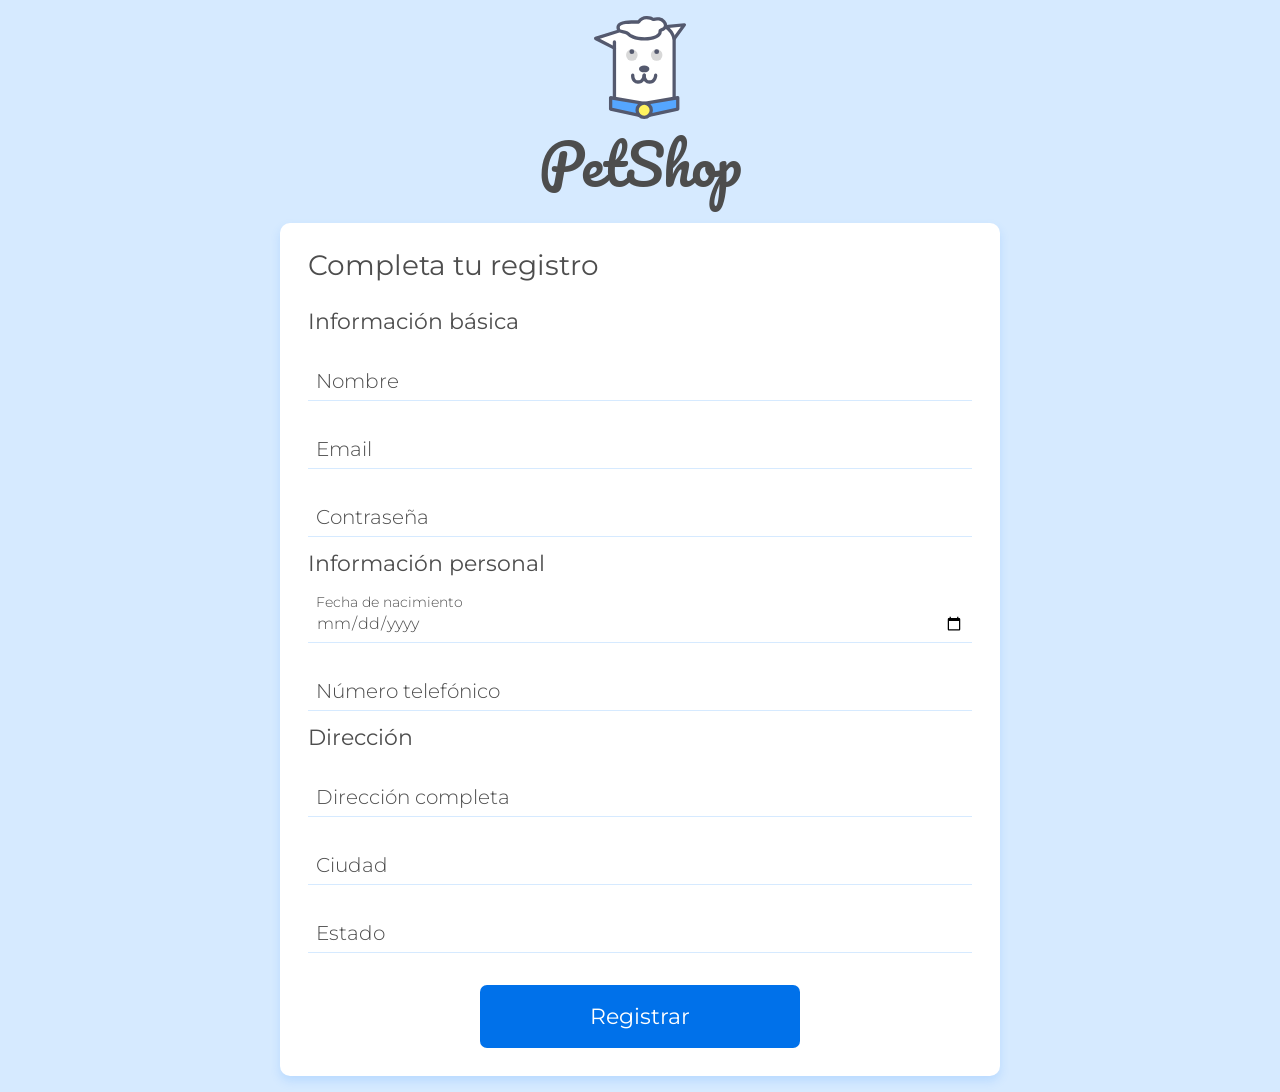
<file: index.html>
<!DOCTYPE html>
<html lang="es">
<head>
    <meta charset="UTF-8">
    <meta name="viewport" content="width=device-width, initial-scale=1.0">
    <title>Doguito Petshop | Crear cuenta</title>
    <link href="https://fonts.googleapis.com/css2?family=Montserrat:wght@300;400&display=swap" rel="stylesheet">
    <link href="https://fonts.googleapis.com/css2?family=Pacifico&display=swap" rel="stylesheet">
    <link rel="stylesheet" href="./assets/css/base/base.css">
    <link rel="stylesheet" href="./assets/css/registro.css">
    <link rel="stylesheet" href="./assets/css/componentes/card.css">
    <link rel="stylesheet" href="./assets/css/componentes/inputs.css">
    <link rel="stylesheet" href="./assets/css/componentes/button.css">
</head>
<body>
    <main class="container flex flex--column flex--center">
        <div class="cadastro-cabecalho">
            <img src="./assets/img/doguito.svg" alt="Logo Doguito" class="registry-header__logo">
            <h1 class="registry-header__title">PetShop</h1>
        </div>
        <section class="cartao">
            <h2 class="card__title">Completa tu registro</h2>
            <form action="./registro_concluido.html" class="formulario flex flex--column">
                <fieldset>
                    <legend class="form__label">Información básica</legend>
                    <div class="input-container">
                        <input name="name" id="name" class="input" type="text" placeholder="Nombre" required data-tipo="nombre">
                        <label class="input-label" for="name">Nombre</label>
                        <span class="input-message-error">Este campo no es valido</span>
                    </div>
                    <div class="input-container">
                        <input name="email" id="email" class="input" type="email" placeholder="Email" required data-tipo="email">
                        <label class="input-label" for="email">Email</label>
                        <span class="input-message-error">Este campo no es valido</span>
                    </div>
                    <div class="input-container">
                        <input name="password" id="password" class="input" type="password" placeholder="Contraseña" required pattern="^(?=.*[A-Za-z])(?=.*\d)[A-Za-z\d]{8,}$" title="Min 8 caracteres,debe contener números y letras" data-tipo="password">
                        <label class="input-label" for="password">Contraseña</label>
                        <span class="input-message-error">Este campo no es valido</span>
                    </div>
                </fieldset>
                <fieldset>
                    <legend class="form__label">Información personal</legend>
                    <div class="input-container ">
                        <input name="birth" id="birth" class="input" type="date" placeholder="Fecha de nacimento" data-tipo="nacimiento" required>
                        <label class="input-label" for="birth">Fecha de nacimiento</label>
                        <span class="input-message-error">Este campo no es valido</span>
                    </div>
                    <div class="input-container">
                        <input name="phoneNumber" id="phoneNumber" class="input" type="text" placeholder="Número telefónico" pattern="\d{10}" maxlength="10" minlength="10"  data-tipo="telefono" required>
                        <label class="input-label" for="phoneNumber">Número telefónico</label>
                        <span class="input-message-error">Este campo no es valido</span>
                    </div>
                </fieldset>
                <fieldset>
                    <legend class="form__label">Dirección</legend>
                    <div class="input-container">
                        <input name="address" id="address" class="input" type="text" placeholder="Dirección" required pattern="[\s\S]{10,40}" data-tipo="direccion">
                        <label class="input-label" for="cep">Dirección completa</label>
                        <span class="input-message-error">Este campo no es valido</span>
                    </div>
                    <div class="input-container">
                        <input name="city" id="city" class="input" type="text" placeholder="Ciudad" data-tipo="ciudad" pattern="[\s\S]{4,30}" required>
                        <label class="input-label" for="city">Ciudad</label>
                        <span class="input-message-error">Este campo no es valido</span>
                    </div>
                    <div class="input-container">
                        <input name="state" id="state" class="input" type="text" placeholder="Estado" data-tipo="estado" pattern="[\s\S]{4,30}" required>
                        <label class="input-label" for="state">Estado</label>
                        <span class="input-message-error">Este campo no es valido</span>
                    </div>
                </fieldset>
                <button class="button">Registrar</a>
            </form>
        </section>
    </main>
    <script src="./js/app.js" type="module"></script>
</body>
</html>
</file>
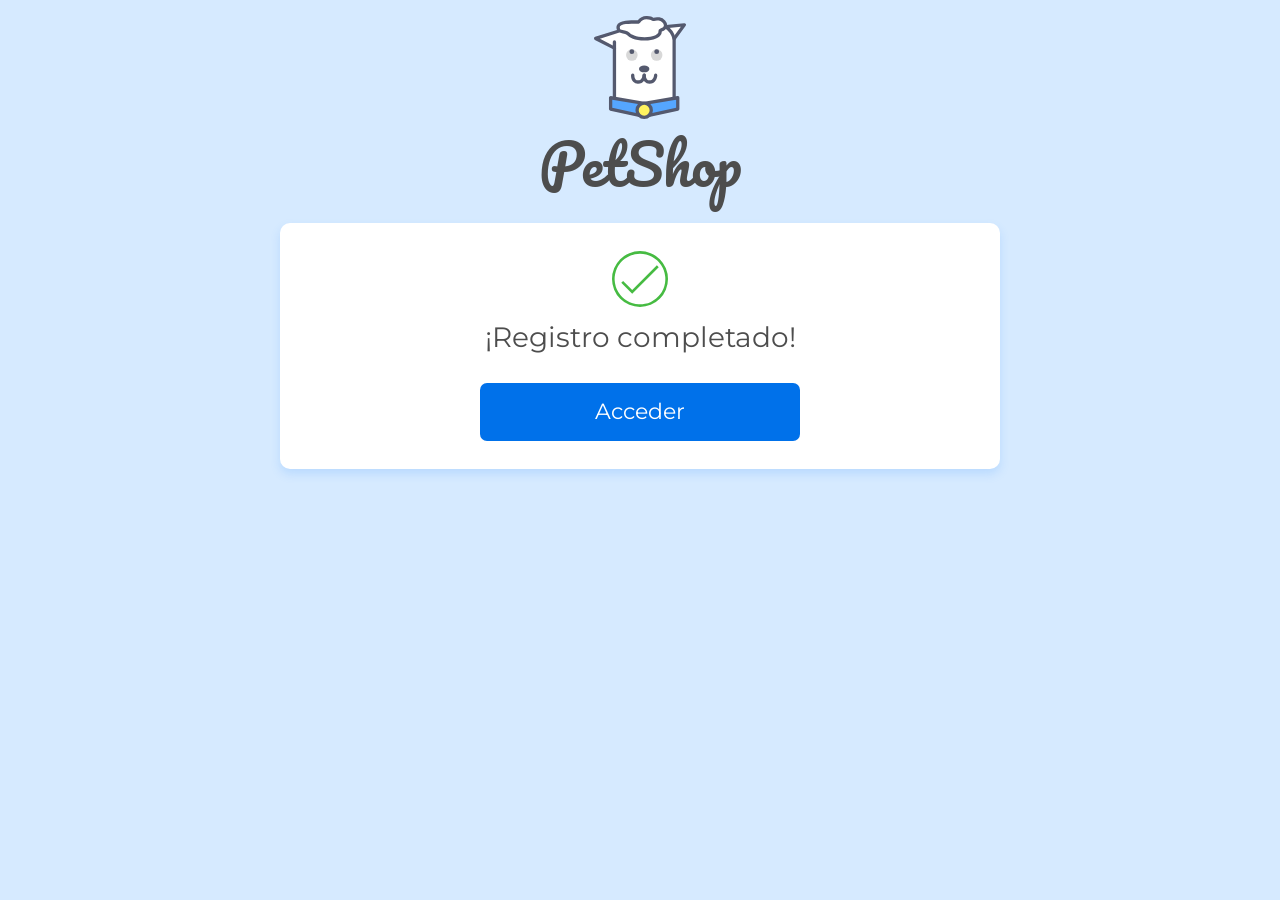
<file: registro_concluido.html>
<!DOCTYPE html>
<html lang="es">
  <head>
    <meta charset="UTF-8" />
    <meta name="viewport" content="width=device-width, initial-scale=1.0" />
    <title>Doguito Petshop | Registro concluído</title>
    <link
      href="https://fonts.googleapis.com/css2?family=Montserrat:wght@300;400&display=swap"
      rel="stylesheet"
    />
    <link
      href="https://fonts.googleapis.com/css2?family=Pacifico&display=swap"
      rel="stylesheet"
    />
    <link rel="stylesheet" href="./assets/css/base/base.css" />
    <link rel="stylesheet" href="./assets/css/cadastro_concluido.css" />
    <link rel="stylesheet" href="./assets/css/componentes/card.css" />
    <link rel="stylesheet" href="./assets/css/componentes/inputs.css" />
    <link rel="stylesheet" href="./assets/css/componentes/button.css" />
  </head>
  <body>
    <main class="container flex flex--column flex--center">
      <div class="cadastro-cabecalho">
        <img
          src="./assets/img/doguito.svg"
          alt="Logo Doguito"
          class="registry-header__logo"
        />
        <h1 class="registry-header__title">PetShop</h1>
      </div>
      <section class="registry-card cartao">
        <span class="registry-card__icon-complete"></span>
        <h1 class="registry-card__title card__title">¡Registro completado!</h1>
        <a href="index.html" class="button">Acceder</a>
      </section>
    </main>
  </body>
</html>
</file>
<file: assets/css/base/base.css>
@import url(reset.css);
@import url(variables.css);

body {
  background-color: var(--secondary-color);
  color: var(--contrast-dark-color);
  font-family: var(--font-family-body);
  overflow-x: hidden;
}

.container {
  padding-right: 1rem;
  padding-left: 1rem;
}

.flex {
  display: flex;
}

.flex--center {
  align-items: center;
  justify-content: center;
}

.flex--column {
  flex-direction: column;
}

@media (min-width: 800px) {
  .container {
    padding-right: 2.5rem;
    padding-left: 2.5rem;
  }
}

@media (min-width: 1200px) {
  .container {
    padding-left: calc((100vw - 900px) / 2);
    padding-right: calc((100vw - 900px) / 2);
  }
}
</file>
<file: assets/css/registro.css>
.cadastro-cabecalho {
  display: flex;
  flex-direction: column;
  align-items: center;
  padding-top: 1rem;
}

.registry-header__logo {
  width: 2.625rem;
  margin-bottom: 0.5rem;
}

.registry-header__title {
  font-family: var(--font-family-logo);
  font-size: var(--font-size-logo);
  margin-bottom: 1rem;
}

@media (min-width: 800px) {
  .registry-header__logo {
    width: 5.75rem;
    margin-bottom: 1rem;
  }

  .registry-header__title {
    margin-bottom: 2rem;
  }
}
</file>
<file: assets/css/componentes/card.css>
.cartao {
  background-color: var(--contrast-light-color);
  border-radius: 10px;
  box-shadow: var(--shadow);
  width: 100%;
  max-width: 45rem;
  padding: 1.75rem;
  box-sizing: border-box;
  margin-bottom: 1rem;
}

.card__title {
  font-size: var(--font-size-card-title);
  margin-bottom: 1rem;
}
</file>
<file: assets/css/componentes/inputs.css>
.formulario {
  margin-top: 2rem;
}

.form__label {
  font-size: var(--font-size-form-fieldset);
  margin-bottom: 1rem;
}

.input-container {
  font-weight: var(--font-weigth-input);
  position: relative;
  margin-bottom: 1rem;
  display: flex;
  flex-direction: column;
  justify-content: flex-end;
  box-sizing: border-box;
}

.input {
  box-sizing: border-box;
  border-bottom: 1px solid var(--secondary-color);
  padding: 1.375rem 0.5rem 0.5rem;
  height: 3.25rem;
  width: 100%;
}

.input::placeholder {
  visibility: hidden;
  color: #00000000;
}

.input:focus {
  outline: none;
}

.input-label {
  position: absolute;
  top: 1.375rem;
  left: 0.5rem;
  font-size: var(--font-size-input-label);

  transition: all 0.25s;
}

.input:not(:placeholder-shown) + .input-label,
.input:focus + .input-label {
  font-size: 0.875rem;
  top: 0.25rem;
  transition: all 0.25s;
}

.input-container--invalid {
  margin-bottom: 0.5rem;
}

.input-container--invalid .input {
  border: 1px solid var(--warning-color);
  border-radius: 7px;
}

.input-container--invalid .input-label {
  color: var(--warning-color);
}

.input-message-error {
  display: none;
}

.input-container--invalid .input-message-error {
  color: var(--warning-color);
  display: block;
  margin-top: 0.5rem;
  padding-left: 0.5rem;
}

.textarea {
  box-sizing: border-box;
  border: 1px solid var(--secondary-color);
  padding: 0.5rem;
  border-radius: 7px;
  width: 100%;
  min-height: 3rem;
}

.textarea-container {
  position: relative;
  margin-top: 2rem;
  margin-bottom: 1rem;
  font-weight: var(--font-weigth-input);
}

.textarea::placeholder {
  visibility: hidden;
}

.textarea:focus {
  outline: none;
}

.textarea-label {
  position: absolute;
  top: 0.5rem;
  left: 0.5rem;
  font-size: var(--font-size-input-label);
  transition: all 0.25s;
}

.textarea:not(:placeholder-shown) + .textarea-label,
.textarea:focus + .textarea-label {
  font-size: 0.875rem;
  top: -1.25rem;
  transition: all 0.25s;
}

.textarea-container--invalid {
  margin-bottom: 0.5rem;
}

.textarea-container--invalid .textarea {
  border: 1px solid var(--warning-color);
}

.textarea-container--invalid .textarea-label {
  color: var(--warning-color);
}

.textarea-mensagem-erro {
  display: none;
}

.textarea-container--invalid .textarea-mensagem-erro {
  display: block;
  color: var(--warning-color);
  margin-top: 0.5rem;
  padding-left: 0.5rem;
}
</file>
<file: assets/css/componentes/button.css>
.button {
  display: block;
  background-color: var(--primary-color);
  border-radius: 7px;
  width: 100%;
  margin-top: 1rem;
  max-width: 20rem;
  padding: 1.125rem;
  box-sizing: border-box;
  color: var(--contrast-light-color);
  font-size: var(--font-size-button);
  align-self: center;
  text-align: center;
}

.simple-button {
  border: none;
  background-color: unset;
}

.simple-button--add {
  color: var(--primary-color);
}

.simple-button--delete {
  color: var(--warning-color);
}

.simple-button--edit {
  color: var(--success-color);
}
</file>
<file: assets/css/cadastro_concluido.css>
.cadastro-cabecalho {
  display: flex;
  flex-direction: column;
  align-items: center;

  padding-top: 1rem;
}

.registry-header__logo {
  width: 2.625rem;
  margin-bottom: 0.5rem;
}

.registry-header__title {
  font-family: var(--font-family-logo);
  font-size: var(--font-size-logo);
  margin-bottom: 1rem;
}

.registry-card {
  display: flex;
  flex-direction: column;
  align-items: center;
  text-align: center;
}

.registry-card__icon-complete {
  display: block;
  width: 3.5rem;
  height: 3.5rem;

  margin-bottom: 1rem;

  background-image: url(../img/checkmark.svg);
  background-size: cover;
  background-repeat: no-repeat;
}

.registry-card__title {
  max-width: 20rem;
}

@media (min-width: 800px) {
  .registry-header__logo {
    width: 5.75rem;
    margin-bottom: 1rem;
  }

  .registry-header__title {
    margin-bottom: 2rem;
  }
}
</file>
